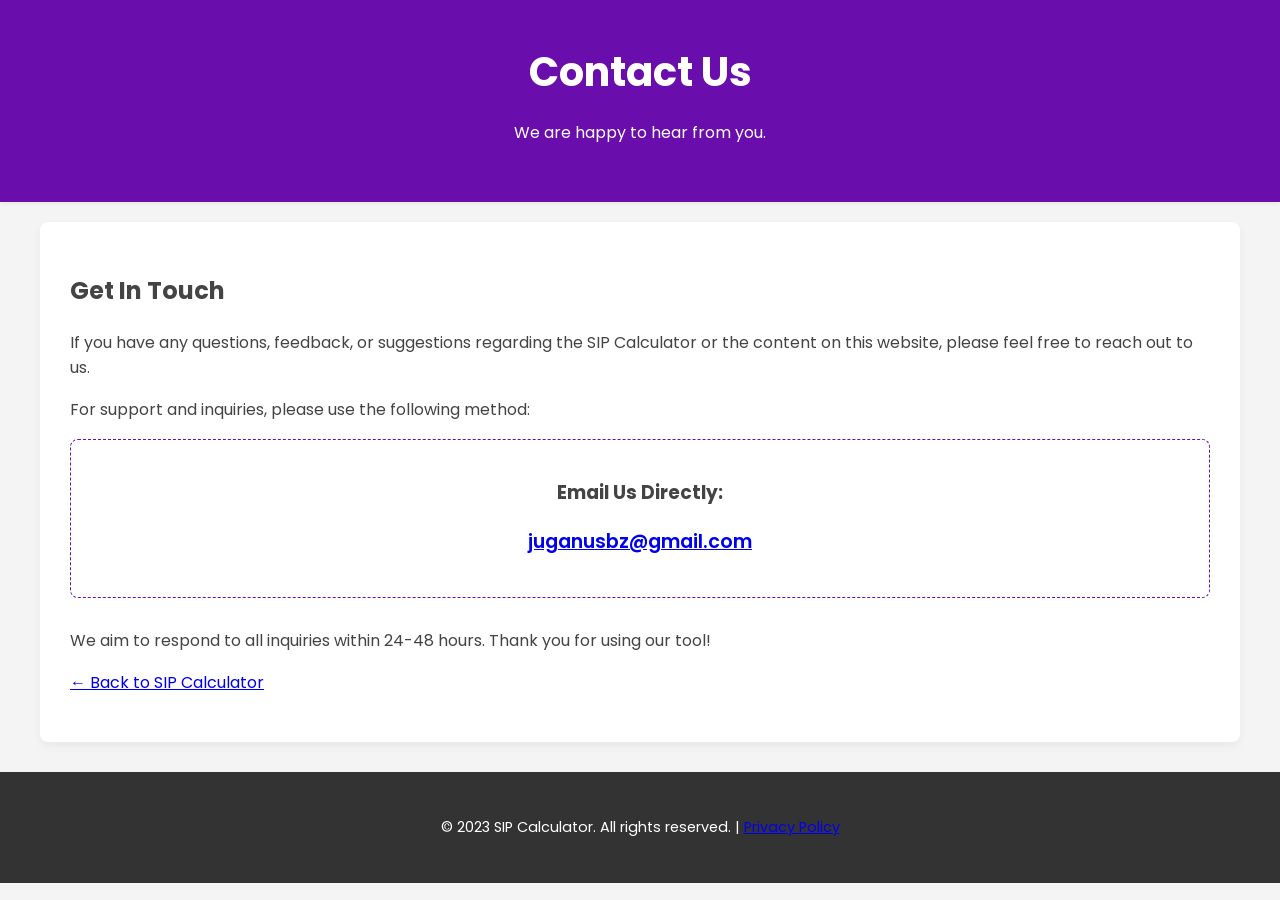
<file: ContactUs.html>
<!DOCTYPE html>
<html lang="en">
<head>
    <meta charset="UTF-8">
    <meta name="viewport" content="width=device-width, initial-scale=1.0">
    <title>Contact Us - SIP Calculator</title>
    <link rel="stylesheet" href="style.css">
    <link href="https://fonts.googleapis.com/css2?family=Poppins:wght@400;600;700&display=swap" rel="stylesheet">
</head>
<body>
    <header class="header">
        <h1>Contact Us</h1>
        <p>We are happy to hear from you.</p>
    </header>

    <main class="container">
        <section class="policy-content">
            <h2>Get In Touch</h2>
            <p>If you have any questions, feedback, or suggestions regarding the SIP Calculator or the content on this website, please feel free to reach out to us.</p>

            <p>For support and inquiries, please use the following method:</p>
            
            <div class="contact-details" style="text-align: center; padding: 20px; border: 1px dashed #6A0DAD; border-radius: 8px;">
                <h3>Email Us Directly:</h3>
                <p style="font-size: 1.2em; font-weight: 600;"><a href="mailto:YOUR_EMAIL_ADDRESS@example.com">juganusbz@gmail.com</a></p>
            </div>

            <p style="margin-top: 30px;">We aim to respond to all inquiries within 24-48 hours. Thank you for using our tool!</p>

            <p><a href="index.html">← Back to SIP Calculator</a></p>
        </section>
    </main>

    <footer class="footer">
        <p>&copy; 2023 SIP Calculator. All rights reserved. | <a href="privacy.html">Privacy Policy</a></p>
    </footer>
</body>
</html>
</file>
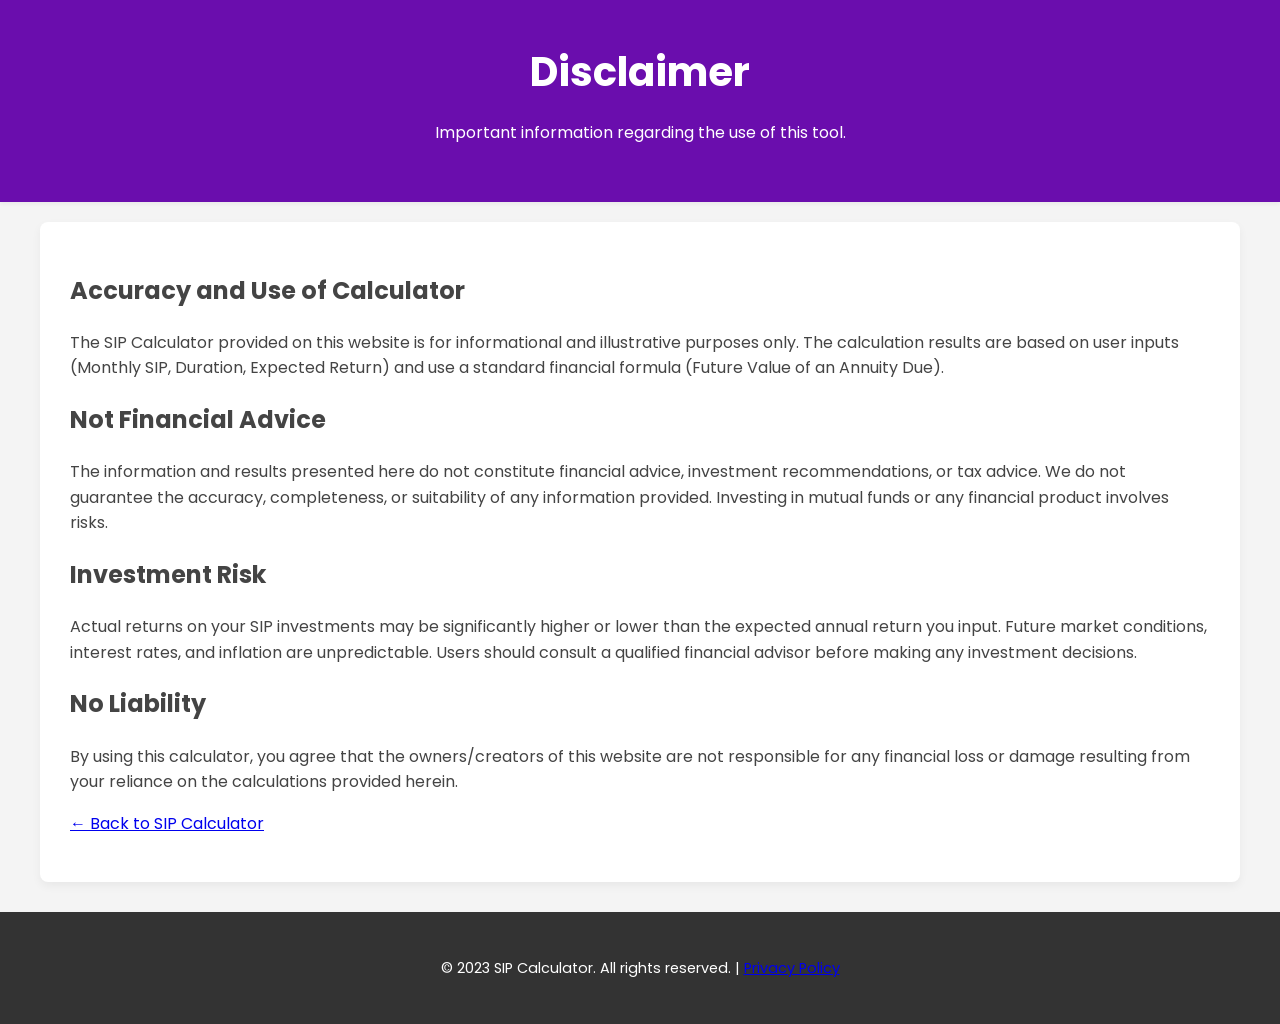
<file: disclaimer.html>
<!DOCTYPE html>
<html lang="en">
<head>
    <meta charset="UTF-8">
    <meta name="viewport" content="width=device-width, initial-scale=1.0">
    <title>Disclaimer - SIP Calculator</title>
    <link rel="stylesheet" href="style.css">
    <link href="https://fonts.googleapis.com/css2?family=Poppins:wght@400;600;700&display=swap" rel="stylesheet">
</head>
<body>
    <header class="header">
        <h1>Disclaimer</h1>
        <p>Important information regarding the use of this tool.</p>
    </header>

    <main class="container">
        <section class="policy-content">
            <h2>Accuracy and Use of Calculator</h2>
            <p>The SIP Calculator provided on this website is for informational and illustrative purposes only. The calculation results are based on user inputs (Monthly SIP, Duration, Expected Return) and use a standard financial formula (Future Value of an Annuity Due).</p>
            
            <h2>Not Financial Advice</h2>
            <p>The information and results presented here do not constitute financial advice, investment recommendations, or tax advice. We do not guarantee the accuracy, completeness, or suitability of any information provided. Investing in mutual funds or any financial product involves risks.</p>

            <h2>Investment Risk</h2>
            <p>Actual returns on your SIP investments may be significantly higher or lower than the expected annual return you input. Future market conditions, interest rates, and inflation are unpredictable. Users should consult a qualified financial advisor before making any investment decisions.</p>

            <h2>No Liability</h2>
            <p>By using this calculator, you agree that the owners/creators of this website are not responsible for any financial loss or damage resulting from your reliance on the calculations provided herein.</p>

            <p><a href="index.html">← Back to SIP Calculator</a></p>
        </section>
    </main>

    <footer class="footer">
        <p>&copy; 2023 SIP Calculator. All rights reserved. | <a href="privacy.html">Privacy Policy</a></p>
    </footer>
</body>
</html>
</file>
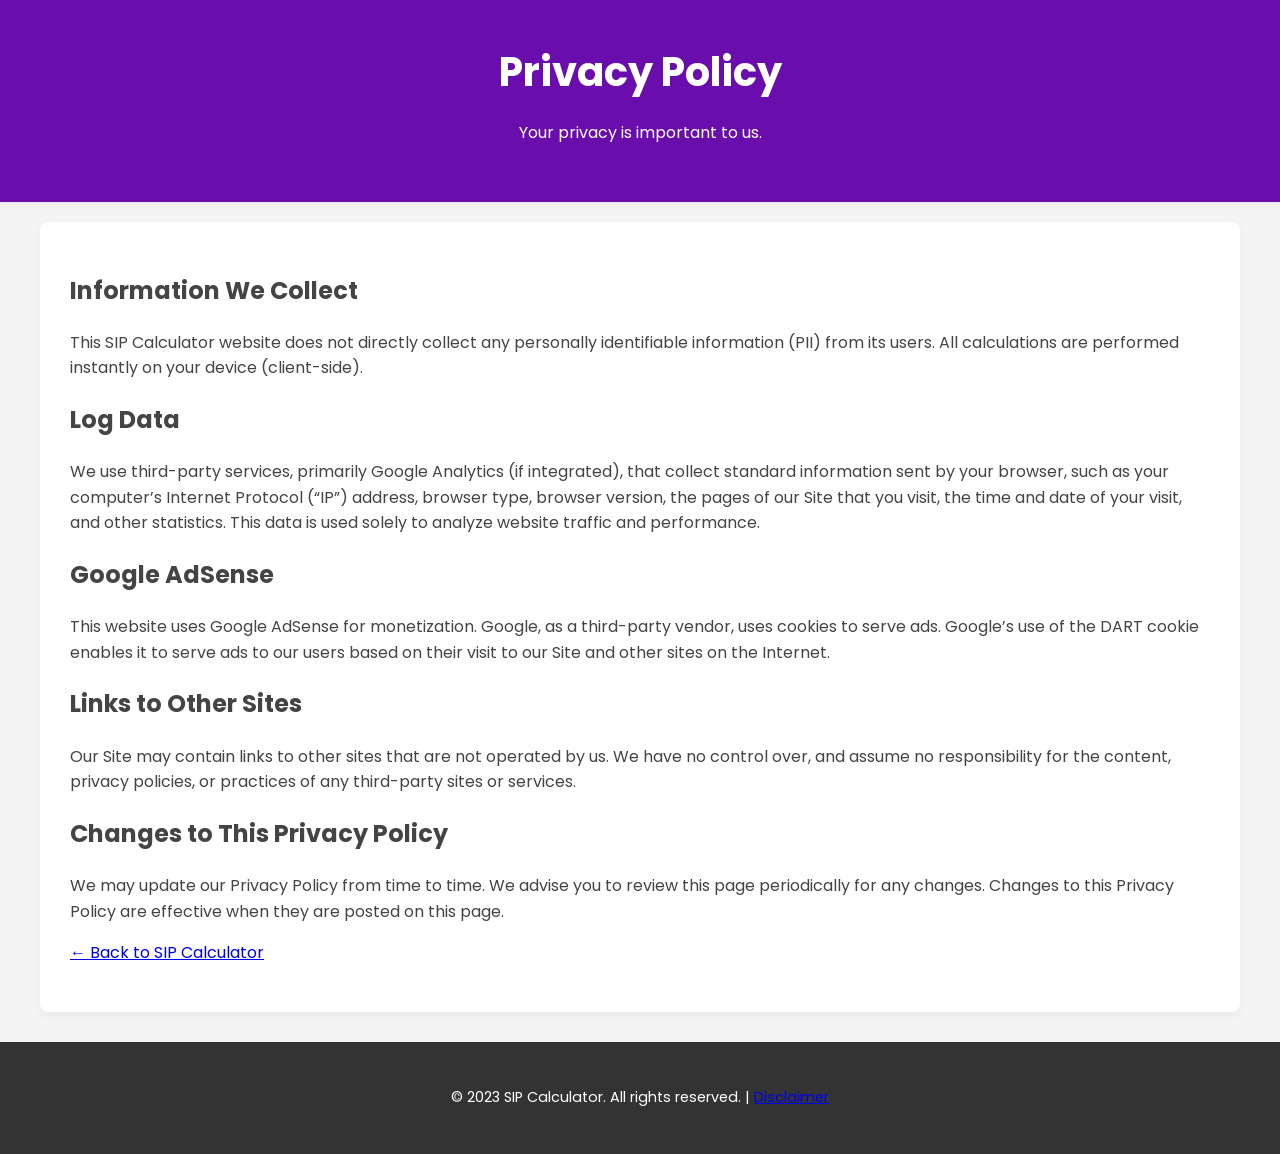
<file: Privacy Policy.html>
<!DOCTYPE html>
<html lang="en">
<head>
    <meta charset="UTF-8">
    <meta name="viewport" content="width=device-width, initial-scale=1.0">
    <title>Privacy Policy - SIP Calculator</title>
    <link rel="stylesheet" href="style.css">
    <link href="https://fonts.googleapis.com/css2?family=Poppins:wght@400;600;700&display=swap" rel="stylesheet">
</head>
<body>
    <header class="header">
        <h1>Privacy Policy</h1>
        <p>Your privacy is important to us.</p>
    </header>

    <main class="container">
        <section class="policy-content">
            <h2>Information We Collect</h2>
            <p>This SIP Calculator website does not directly collect any personally identifiable information (PII) from its users. All calculations are performed instantly on your device (client-side).</p>

            <h2>Log Data</h2>
            <p>We use third-party services, primarily Google Analytics (if integrated), that collect standard information sent by your browser, such as your computer’s Internet Protocol (“IP”) address, browser type, browser version, the pages of our Site that you visit, the time and date of your visit, and other statistics. This data is used solely to analyze website traffic and performance.</p>
            
            <h2>Google AdSense</h2>
            <p>This website uses Google AdSense for monetization. Google, as a third-party vendor, uses cookies to serve ads. Google’s use of the DART cookie enables it to serve ads to our users based on their visit to our Site and other sites on the Internet.</p>

            <h2>Links to Other Sites</h2>
            <p>Our Site may contain links to other sites that are not operated by us. We have no control over, and assume no responsibility for the content, privacy policies, or practices of any third-party sites or services.</p>

            <h2>Changes to This Privacy Policy</h2>
            <p>We may update our Privacy Policy from time to time. We advise you to review this page periodically for any changes. Changes to this Privacy Policy are effective when they are posted on this page.</p>
            
            <p><a href="index.html">← Back to SIP Calculator</a></p>
        </section>
    </main>

    <footer class="footer">
        <p>&copy; 2023 SIP Calculator. All rights reserved. | <a href="disclaimer.html">Disclaimer</a></p>
    </footer>
</body>
</html>
</file>
<file: style.css>
/* General Styling */
:root {
    --primary-purple: #6A0DAD; 
    --accent-green: #00CC66;   
    --light-grey: #f4f4f4;
    --dark-grey: #333;
    --text-color: #444;
    --border-color: #ddd;
    --shadow-light: rgba(0, 0, 0, 0.05);
}

body {
    font-family: 'Poppins', sans-serif;
    margin: 0;
    padding: 0;
    background-color: var(--light-grey);
    color: var(--text-color);
    line-height: 1.6;
}

.container {
    max-width: 1200px;
    margin: 20px auto;
    padding: 0 15px;
}

.header {
    background-color: var(--primary-purple);
    color: white;
    text-align: center;
    padding: 40px 20px;
    box-shadow: 0 2px 4px var(--shadow-light);
}

.header h1 {
    margin: 0;
    font-size: 2.5em;
    font-weight: 700;
}

section {
    background-color: white;
    padding: 30px;
    margin-bottom: 25px;
    border-radius: 8px;
    box-shadow: 0 4px 10px var(--shadow-light);
}

/* Input Styling */
.input-row {
    display: flex;
    flex-direction: column; /* Mobile stack */
    gap: 20px;
}

.input-group {
    margin-bottom: 0; 
}

.input-group label {
    display: block;
    margin-bottom: 8px;
    font-weight: 600;
    color: var(--dark-grey);
}

.input-group input[type="number"] {
    width: 100%;
    padding: 12px 15px;
    border: 1px solid var(--border-color);
    border-radius: 5px;
    font-size: 1em;
    box-sizing: border-box; 
    transition: border-color 0.3s ease;
}

.input-hint {
    margin-top: 5px;
    font-size: 0.85em;
    color: #888; 
    font-weight: 400;
}

/* Button */
#calculateBtn {
    display: block;
    width: 100%;
    padding: 15px;
    background-color: var(--primary-purple);
    color: white;
    border: none;
    border-radius: 5px;
    font-size: 1.1em;
    font-weight: 600;
    cursor: pointer;
    transition: background-color 0.3s ease, transform 0.1s ease;
    margin-top: 20px; 
}

/* Results Section */
.results-grid {
    display: grid;
    grid-template-columns: repeat(auto-fit, minmax(250px, 1fr));
    gap: 20px;
    text-align: center;
    margin-bottom: 30px;
}

.result-item {
    background-color: var(--light-grey);
    padding: 20px;
    border-radius: 8px;
    border: 1px solid var(--border-color);
}

.result-item h3 {
    margin-top: 0;
    font-size: 1em;
    color: var(--dark-grey);
    font-weight: 600;
}

.result-item p {
    font-size: 1.8em;
    font-weight: 700;
    margin: 10px 0 0;
    color: var(--primary-purple);
}

.result-item p.green-text {
    color: var(--accent-green);
}

.result-item.total-value p {
    font-size: 2.2em;
}

/* Chart Container */
.chart-container {
    max-width: 500px;
    margin: 0 auto;
    padding: 20px;
}

/* AdSense Banners */
.ad-banner {
    margin: 25px auto;
    text-align: center;
    min-height: 100px; 
    background-color: var(--light-grey);
    border-radius: 8px;
    display: flex;
    align-items: center;
    justify-content: center;
}

/* Responsive Adjustments for Desktop/Tablet */
@media (min-width: 768px) {
    .input-row {
        flex-direction: row; /* Desktop: side-by-side */
        justify-content: space-between;
    }

    .input-row .input-group {
        flex: 1;
    }

    #calculateBtn {
        width: 100%; 
        margin-top: 30px; 
    }
}

/* Footer */
.footer {
    text-align: center;
    padding: 30px 20px;
    background-color: var(--dark-grey);
    color: white;
    font-size: 0.9em;
    margin-top: 30px;
}
</file>
